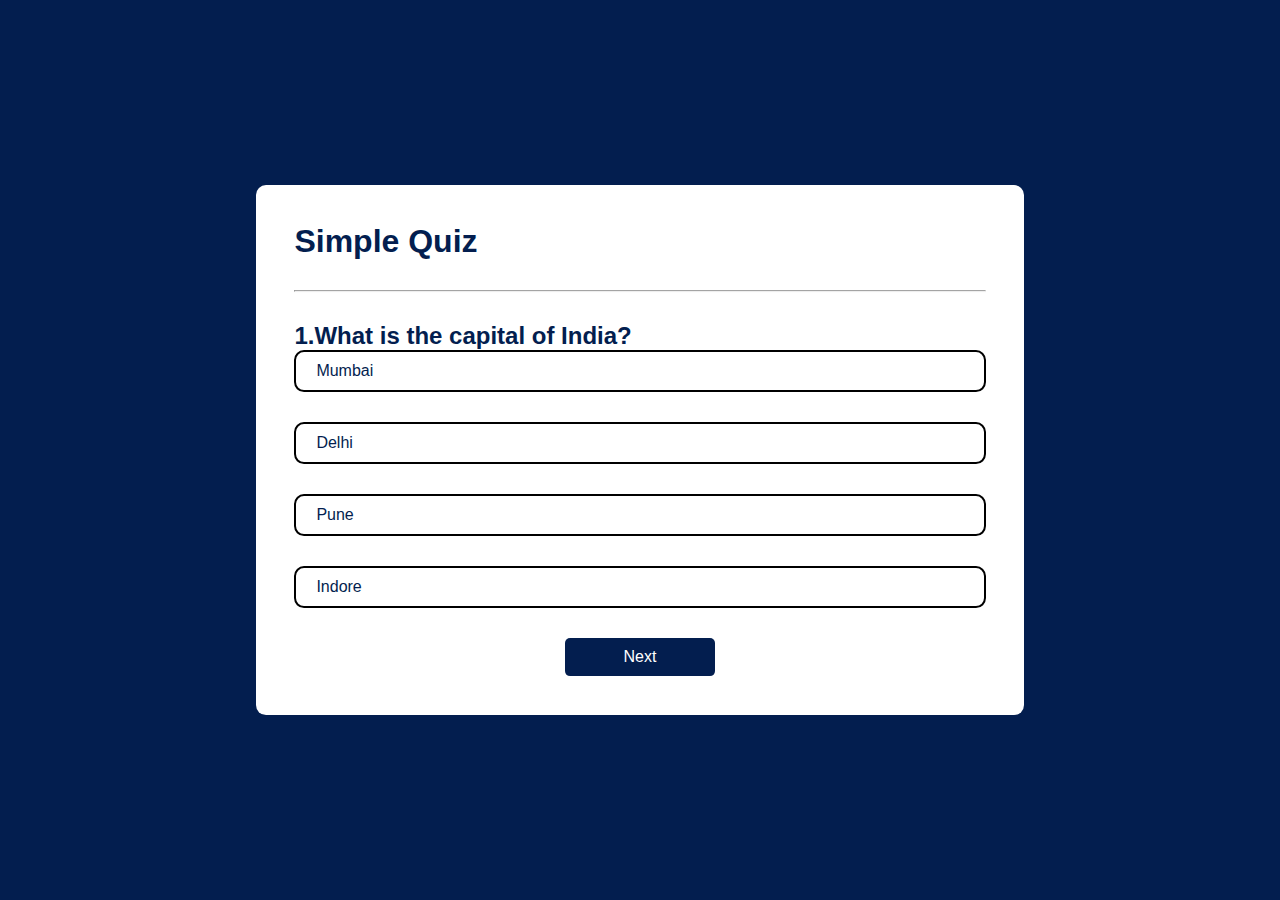
<file: Quiz App/Index.html>
<!DOCTYPE html>
<html lang="en">
<head>
    <meta charset="UTF-8">
    <meta name="viewport" content="width=device-width, initial-scale=1.0">
    <title>Document</title>
    <link rel="stylesheet" href="style.css">

</head>
<body>
    
    <div id="heroContent">
        <h1>Simple Quiz</h1>
        <hr>
        <div id="displayScore" class="hidden"></div>
        <div id="box" >
            <div id="question" >1.What is the capital of India?</div>
            <div id="optionContainer">
            <div class="option" disabled="true" >Mumbai</div>
            <div class="option">Delhi</div>
            <div class="option">Pune</div>
            <div class="option">Indore</div>
        </div>
        </div>
        <div id="next" class="button" >Next</div>
        <div id="playAgain" class="button hidden" >Play Again</div>
    </div>

    <script type="module" src="script.js"></script>
</body>
</html>
</file>
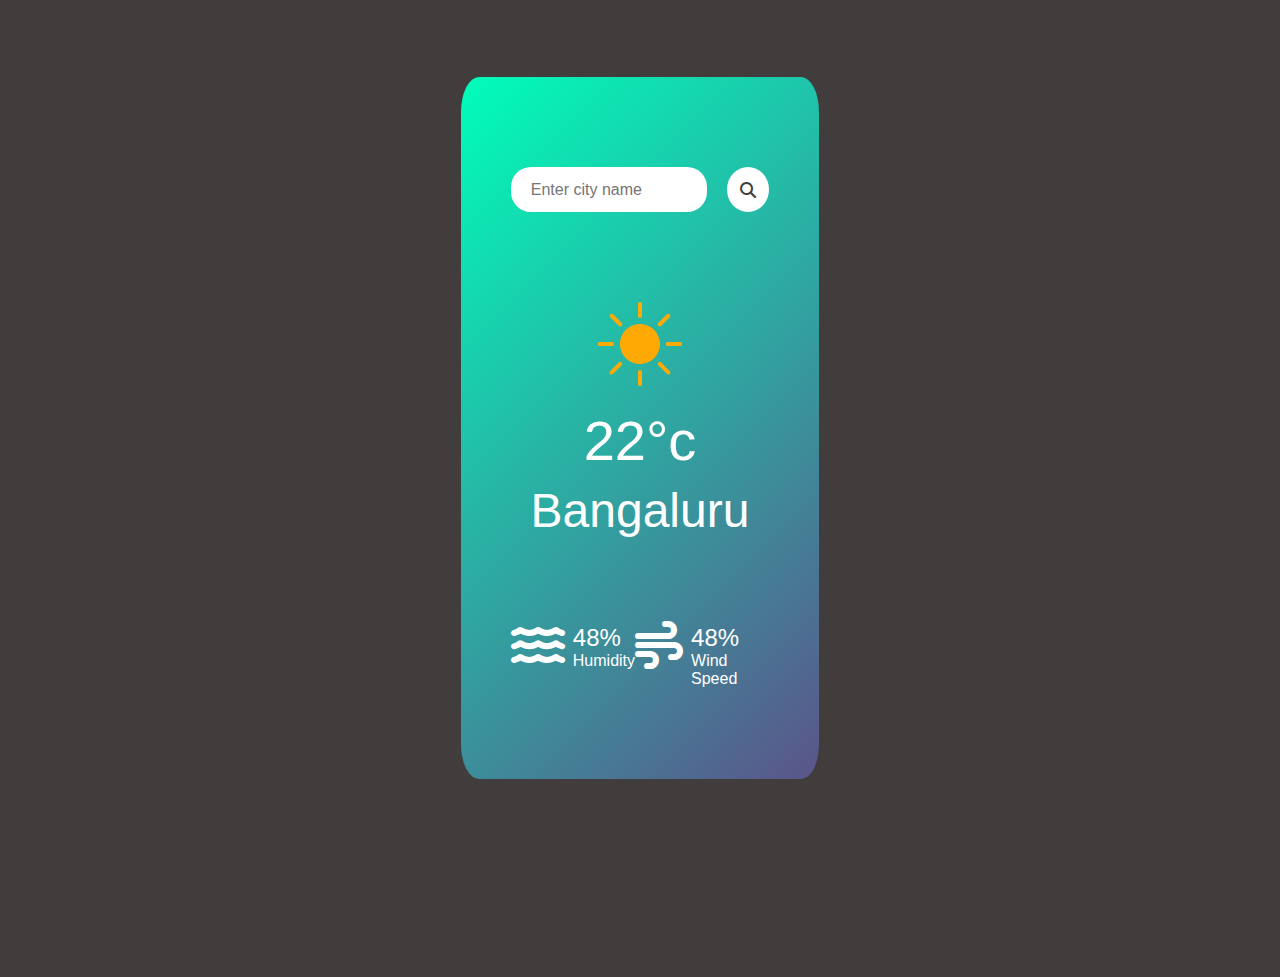
<file: Weather App/index.html>
<!DOCTYPE html>
<html lang="en">
<head>
    <meta charset="UTF-8">
    <meta name="viewport" content="width=device-width, initial-scale=1.0">
    <title>Document</title>
    <link rel="stylesheet" href="style.css">
    <link rel="stylesheet" href="https://cdnjs.cloudflare.com/ajax/libs/font-awesome/6.7.2/css/all.min.css" integrity="sha512-Evv84Mr4kqVGRNSgIGL/F/aIDqQb7xQ2vcrdIwxfjThSH8CSR7PBEakCr51Ck+w+/U6swU2Im1vVX0SVk9ABhg==" crossorigin="anonymous" referrerpolicy="no-referrer" />
</head>
<body>

    <div id="heroContent">
        <div id="topBar">
            <input type="search" placeholder="Enter city name" id="searchText">
            <div id="searchButton"><i class="fa-solid fa-magnifying-glass" style="color: rgb(65, 62, 62);"></i></div>
        </div>
        <div id="information">
            <div id="heroImage">
                <svg xmlns="http://www.w3.org/2000/svg" x="0px" y="0px" width="100" height="100" viewBox="0,0,256,256">
                <g fill="#ffa904" fill-rule="nonzero" stroke="none" stroke-width="1" stroke-linecap="butt" stroke-linejoin="miter" stroke-miterlimit="10" stroke-dasharray="" stroke-dashoffset="0" font-family="none" font-weight="none" font-size="none" text-anchor="none" style="mix-blend-mode: normal"><g transform="scale(5.12,5.12)"><path d="M24.90625,3.96875c-0.04297,0.00781 -0.08594,0.01953 -0.125,0.03125c-0.46484,0.10547 -0.79297,0.52344 -0.78125,1v6c-0.00391,0.35938 0.18359,0.69531 0.49609,0.87891c0.3125,0.17969 0.69531,0.17969 1.00781,0c0.3125,-0.18359 0.5,-0.51953 0.49609,-0.87891v-6c0.01172,-0.28906 -0.10547,-0.56641 -0.3125,-0.76172c-0.21094,-0.19922 -0.49609,-0.29687 -0.78125,-0.26953zM10.65625,9.84375c-0.375,0.06641 -0.67578,0.33984 -0.78125,0.70313c-0.10547,0.36719 0.00391,0.75781 0.28125,1.01563l4.25,4.25c0.24219,0.29688 0.62891,0.43359 1.00391,0.34766c0.37109,-0.08594 0.66406,-0.37891 0.75,-0.75c0.08594,-0.375 -0.05078,-0.76172 -0.34766,-1.00391l-4.25,-4.25c-0.20703,-0.22266 -0.50781,-0.33594 -0.8125,-0.3125c-0.03125,0 -0.0625,0 -0.09375,0zM39.03125,9.84375c-0.22656,0.03125 -0.4375,0.14453 -0.59375,0.3125l-4.25,4.25c-0.29687,0.24219 -0.43359,0.62891 -0.34766,1.00391c0.08594,0.37109 0.37891,0.66406 0.75,0.75c0.375,0.08594 0.76172,-0.05078 1.00391,-0.34766l4.25,-4.25c0.3125,-0.29687 0.40234,-0.76172 0.21875,-1.15234c-0.1875,-0.39453 -0.60156,-0.62109 -1.03125,-0.56641zM25,15c-5.51562,0 -10,4.48438 -10,10c0,5.51563 4.48438,10 10,10c5.51563,0 10,-4.48437 10,-10c0,-5.51562 -4.48437,-10 -10,-10zM4.71875,24c-0.55078,0.07813 -0.9375,0.58984 -0.85937,1.14063c0.07813,0.55078 0.58984,0.9375 1.14063,0.85938h6c0.35938,0.00391 0.69531,-0.18359 0.87891,-0.49609c0.17969,-0.3125 0.17969,-0.69531 0,-1.00781c-0.18359,-0.3125 -0.51953,-0.5 -0.87891,-0.49609h-6c-0.03125,0 -0.0625,0 -0.09375,0c-0.03125,0 -0.0625,0 -0.09375,0c-0.03125,0 -0.0625,0 -0.09375,0zM38.71875,24c-0.55078,0.07813 -0.9375,0.58984 -0.85937,1.14063c0.07813,0.55078 0.58984,0.9375 1.14063,0.85938h6c0.35938,0.00391 0.69531,-0.18359 0.87891,-0.49609c0.17969,-0.3125 0.17969,-0.69531 0,-1.00781c-0.18359,-0.3125 -0.51953,-0.5 -0.87891,-0.49609h-6c-0.03125,0 -0.0625,0 -0.09375,0c-0.03125,0 -0.0625,0 -0.09375,0c-0.03125,0 -0.0625,0 -0.09375,0zM15,33.875c-0.22656,0.03125 -0.4375,0.14453 -0.59375,0.3125l-4.25,4.25c-0.29687,0.24219 -0.43359,0.62891 -0.34766,1.00391c0.08594,0.37109 0.37891,0.66406 0.75,0.75c0.375,0.08594 0.76172,-0.05078 1.00391,-0.34766l4.25,-4.25c0.29688,-0.28516 0.38672,-0.72656 0.22656,-1.10547c-0.15625,-0.37891 -0.53516,-0.62109 -0.94531,-0.61328c-0.03125,0 -0.0625,0 -0.09375,0zM34.6875,33.875c-0.375,0.06641 -0.67578,0.33984 -0.78125,0.70313c-0.10547,0.36719 0.00391,0.75781 0.28125,1.01563l4.25,4.25c0.24219,0.29688 0.62891,0.43359 1.00391,0.34766c0.37109,-0.08594 0.66406,-0.37891 0.75,-0.75c0.08594,-0.375 -0.05078,-0.76172 -0.34766,-1.00391l-4.25,-4.25c-0.1875,-0.19922 -0.44531,-0.30859 -0.71875,-0.3125c-0.03125,0 -0.0625,0 -0.09375,0c-0.03125,0 -0.0625,0 -0.09375,0zM24.90625,37.96875c-0.04297,0.00781 -0.08594,0.01953 -0.125,0.03125c-0.46484,0.10547 -0.79297,0.52344 -0.78125,1v6c-0.00391,0.35938 0.18359,0.69531 0.49609,0.87891c0.3125,0.17969 0.69531,0.17969 1.00781,0c0.3125,-0.18359 0.5,-0.51953 0.49609,-0.87891v-6c0.01172,-0.28906 -0.10547,-0.56641 -0.3125,-0.76172c-0.21094,-0.19922 -0.49609,-0.29687 -0.78125,-0.26953z"></path></g></g>
                </svg>
            </div>
            <div id="temperature">22&deg;c</div>
            <div id="city">Bangaluru</div>
        </div>
        <div id="bottomBar">
            <div class="valueContainer">
                <div class="weatherIcon"><i class="fa-solid fa-water"></i></div>
                <div class="values">
                    <div id="humidityValue">48%</div>
                    <div class="headings">Humidity</div>
                </div>
            </div>
            <div class="valueContainer">
                <div class="weatherIcon"><i class="fa-solid fa-wind"></i></div>
                <div class="values">
                    <div id="windValue">48%</div>
                    <div class="headings">Wind Speed</div>
                </div>
            </div>
        </div>
    </div>
    
    <script type="module" src="script.js"></script>
</body>
</html>
</file>
<file: Quiz App/style.css>
*{
    margin: 0%;
    padding: 0%;
    box-sizing: border-box;
    font-family: sans-serif;
    color: #031E4F;
}
html, body{
    height: 100%;
    width: 100%;
    background-color: #031E4F;
}

#heroContent {
    background-color: white;
    width: 60vw;
    border-radius: 10px;
    position: absolute;
    top: 50%;
    left: 50%;
    transform: translate(-50%, -50%);
    padding: 3%;
    display: flex;
    flex-direction: column;
    gap: 30px;
}
#question{
    font-size: 1.5rem;
    font-weight: 600;
}
#optionContainer{
    display: flex;
    flex-direction: column;
    justify-content: space-between;
    gap: 30px;
}
.option{
    border: 2px solid black;
    padding: 10px 20px;
    border-radius: 10px;
}
.option:hover{
    background-color: black;
    color: white;
}
.button {
    color: white;
    width: 150px;
    padding: 10px 0px;
    border-radius: 5px;
    margin: auto;
    text-align: center;
    background-color: #031E4F;
}
#displayScore{
    text-align: center;
    margin-top: 150px;
    margin-bottom: 150px;
    font-size: 4rem;
}
.hidden{
    display: none;
}
.disabled{
    pointer-events: none;
    cursor: not-allowed;
}
</file>
<file: Weather App/style.css>
*{
    padding: 0%;
    margin: 0%;
    box-sizing: border-box;
    font-family: sans-serif;
    color: white;
}
html, body{
    height: 100%;
    width: 100%;
    background-color: rgb(66, 61, 61);
}

#heroContent {
    margin: auto;
    margin-top: 6%;
    padding: 50px;
    width: 28vw;
    height: 78vh;
    border-radius: 5%;
    background: linear-gradient(135deg, #00feba, #5b548a);
    display: flex;
    flex-direction: column;
    justify-content: space-around;
}

#topBar{
    width: 100%;
    display: flex;
    gap: 20px;
    
}

#searchText{
    height: 45px;
    width: 80%;
    border: none;
    color: black;
    border-radius: 20px;
    padding: 20px;
    font-size: 1rem;
}

#searchButton{
    background-color: white;
    height: 45px;
    width: 45px;
    border-radius: 50%;
    display: flex;
    justify-content: center;
    align-items: center;
}

#information{
    width: 100%;
    display: flex;
    flex-direction: column;
    align-items: center;
}
img{
    height: 150px;
}

#temperature{
    padding-top: 10px;
    font-size: 3.5rem;
}

#city{
    padding-top: 10px;
    font-size: 3rem;
}

.weatherIcon {
    font-size: 3rem;
}

#bottomBar {
    display: flex;
    justify-content: space-between;
}

.valueContainer{
    display: flex;
    gap: 8px;
}
#humidityValue {
    font-size: 1.5rem;
}
#windValue {
    font-size: 1.5rem;
}
.values{
    padding-top: 5px;
}

.hidden{
    display: none;
}
</file>
